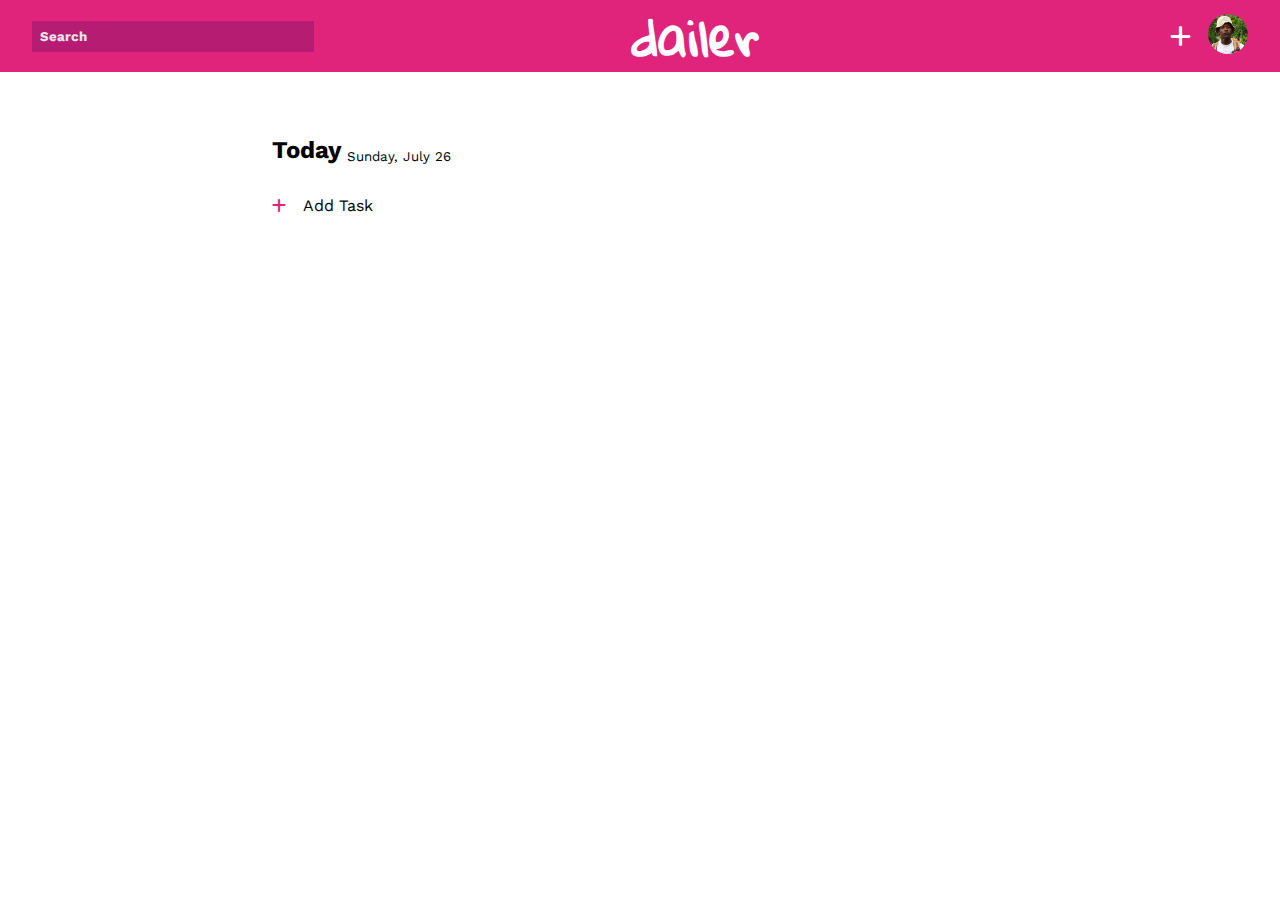
<file: daily_planner/index.html>
<!DOCTYPE html>
<html lang="en">
<head>
    <meta charset="UTF-8">
    <meta http-equiv="X-UA-Compatible" content="IE=edge">
    <meta name="viewport" content="width=device-width, initial-scale=1.0">
    <link rel="stylesheet" href="style.css">
    <!-- fontawesome-icon-links -->
    <link rel="stylesheet"href="https://cdnjs.cloudflare.com/ajax/libs/font-awesome/6.2.0/css/all.min.css">
    <!-- google-fonts -->
    <link rel="preconnect" href="https://fonts.googleapis.com">
    <link rel="preconnect" href="https://fonts.gstatic.com" crossorigin>
    <link href="https://fonts.googleapis.com/css2?family=Work+Sans:ital,wght@0,300;0,400;0,600;1,300&display=swap" rel="stylesheet">
    <link rel="preconnect" href="https://fonts.googleapis.com">
    <link rel="preconnect" href="https://fonts.gstatic.com" crossorigin>
    <link href="https://fonts.googleapis.com/css2?family=Gloria+Hallelujah&family=Work+Sans:ital,wght@0,300;0,400;0,600;1,300&display=swap" rel="stylesheet">
    <title>Daily Planner</title>
</head>
<body>
    <!-- main -->
    <!-- main -->
    <div id="main">
        <div class="main-container">
            <!-- navigation -->
            <nav id="navbar">
                <div class="nav-container">
                    <!-- search-input -->
                    <div class="filter-section">
                        <input type="search" name="filter" id="filter" placeholder="Search">
                    </div>
                    <!-- logo -->
                    <div class="logo">
                        <h3>dailer</h3>
                    </div>
                    <!-- menu -->
                    <div class="menu-section">
                        <div class="menu-add">
                            <i class="fa-solid fa-plus" title="Add Task"></i>
                        </div>
                        <div class="profile-picture">
                            <img src="/daily_planner/av3.JPG" alt="profile-picture">
                        </div>
                    </div>
                </div>
            </nav>
            <!-- show -->
            <div id="show">
                <div class="show-container">
                    <!-- heading -->
                    <div class="heading">
                        <h2>Today</h2>
                        <small class="date"></small>
                    </div>
                    <!-- task-area -->
                    <div id="showcase"></div>
                    <!-- <div id="task-area">
                        <div class="task-area-container">
                            <div id="priority-section" class="pri">
                                <i class="fa-regular fa-circle"></i>
                            </div>
                            <div id="task-details">
                                <h3 class="task">go to the gym</h3>
                                <p class="description">cardio workouts</p>
                                <p class="time">3:00 PM</p>
                            </div>
                        </div>
                    </div> -->
                    <!-- add-task-icon -->
                    <div id="add-task-icon">
                        <i class="fa-solid fa-plus" title="Add Task"></i>
                        <p>Add Task</p>
                    </div>
                    <!-- add-task-input-form -->
                    <div id="task-form-area">
                        <div class="form-area-container">
                            <form method="" action=""class="form">
                                <div class="round">
                                    <div class="form-area">
                                        <input type="text" name="task" class="task-name" placeholder="Task name">
                                    </div>
                                    <div class="form-area">
                                        <input type="text" name="description" class="description-name" placeholder="Description">
                                    </div>
                                    <br>
                                    <div class="form-area selection">
                                        <input type="time" name="time" class="time-name">
                                        <select name="select" class="select">
                                            <option value="" selected disabled hidden>Priority?</option>
                                            <option value="1">Priority 1</option>
                                            <option value="2">Priority 2</option>
                                            <option value="3">Priority 3</option>
                                            <option value="4">Priority 4</option>
                                        </select>
                                    </div>
                                </div>
                                <div class="not-round">
                                    <div class="form-area">
                                        <button class="btn btn-light cancel">Cancel</button>
                                        <button name="submit" class="btn add-task" disabled>Add Task</button>
                                    </div>
                                </div>
                            </form>
                        </div>
                    </div>
                </div>
            </div>
        </div>
    </div>
    <script src="app.js"></script>
</body>
</html>
</file>
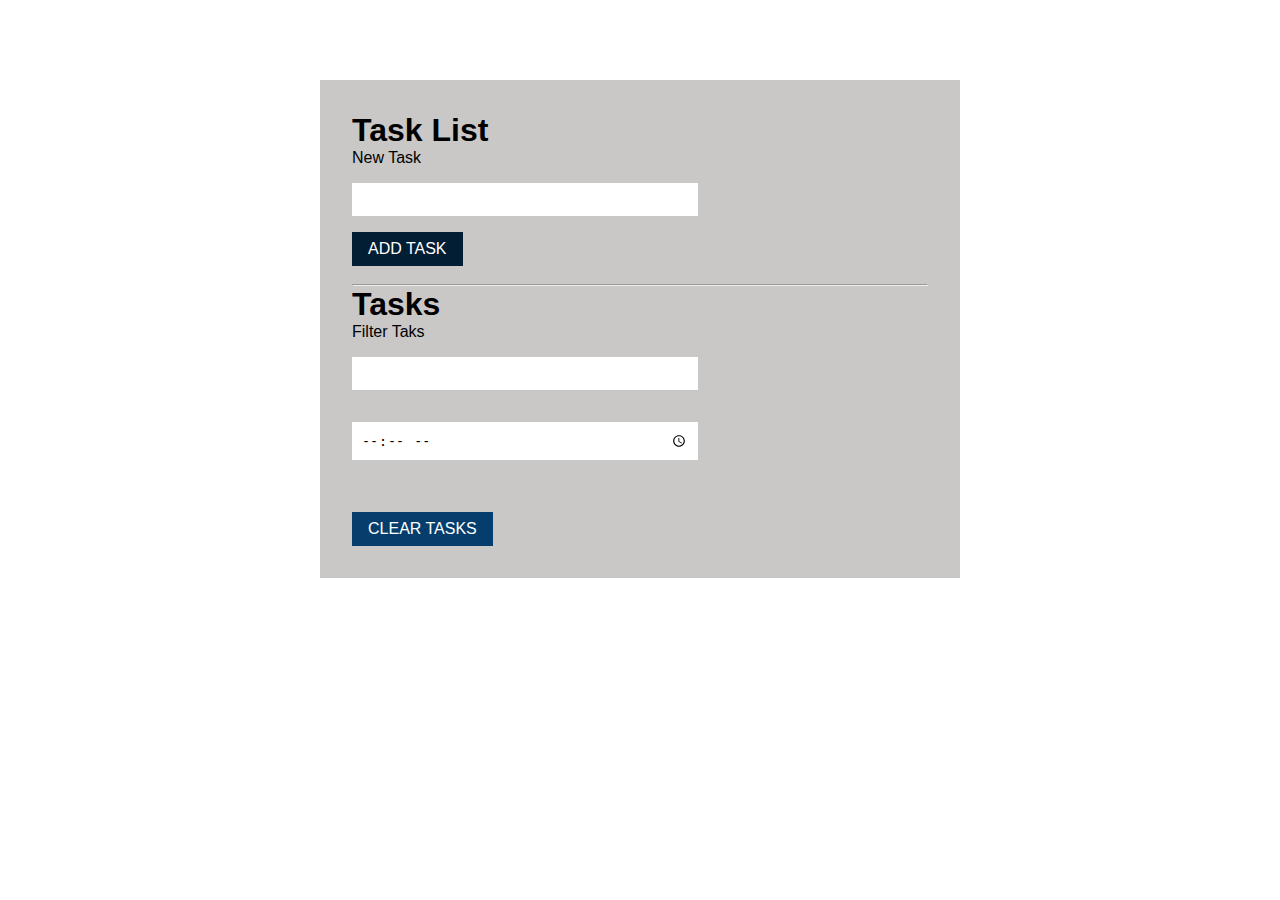
<file: task_list/index.html>
<!DOCTYPE html>
<html lang="en">
<head>
    <meta charset="UTF-8">
    <meta http-equiv="X-UA-Compatible" content="IE=edge">
    <meta name="viewport" content="width=device-width, initial-scale=1.0">
    <link rel="stylesheet" href="style.css">
    <!-- fontawesome-icon-links -->
    <link rel="stylesheet"href="https://cdnjs.cloudflare.com/ajax/libs/font-awesome/6.2.0/css/all.min.css">
    <title>Task List</title>
</head>
<body>
    <div id="main">
        <div class="main-container">
            <!-- input -->
            <div id="input">
                <div class="input-container">
                    <!-- heading -->
                    <div class="task-heading">
                        <h1>Task List</h1>
                    </div>
                    <!-- form-input -->
                    <div class="form-box">
                        <form action="" id="form-input">
                            <div class="form-section">
                                <label for="name">New Task</label>
                            </div>
                            <small class="small"></small>
                            <div class="form-section">
                                <input type="text" name="name" class="name">
                            </div>
                            <div class="form-section">
                                <button class="btn">ADD TASK</button>
                            </div>
                        </form>
                    </div>
                </div>
            </div>
            <br>
            <hr>
            <!-- output -->
            <div id="output">
                <div class="output-container">
                    <!-- heading -->
                    <div class="output-heading">
                        <h1>Tasks</h1>
                    </div>
                    <!-- form-output -->
                    <form action="" id="form-output">
                        <div class="form-section">
                            <label for="filer">Filter Taks</label>
                        </div>
                        <div class="form-section">
                            <input type="text" name="filter" class="filter">
                            <input type="time" name="" id="">
                        </div>
                        <br>
                        <ul class="collection">
                            <!-- <li class="collection-items">Finish Essay<a href="" class="delete-item"><i class="fa-solid fa-xmark"></i></a></li>
                            <li class="collection-items">Clean Car<a href="" class="delete-item"><i class="fa-solid fa-xmark"></i></a></li> -->
                        </ul>
                        <br>
                        <a href="#" class="btn btn-dark clear-task">CLEAR TASKS</a>
                    </form>
                </div>
            </div>
        </div>
    </div>

    <script src="app.js"></script>
</body>
</html>
</file>
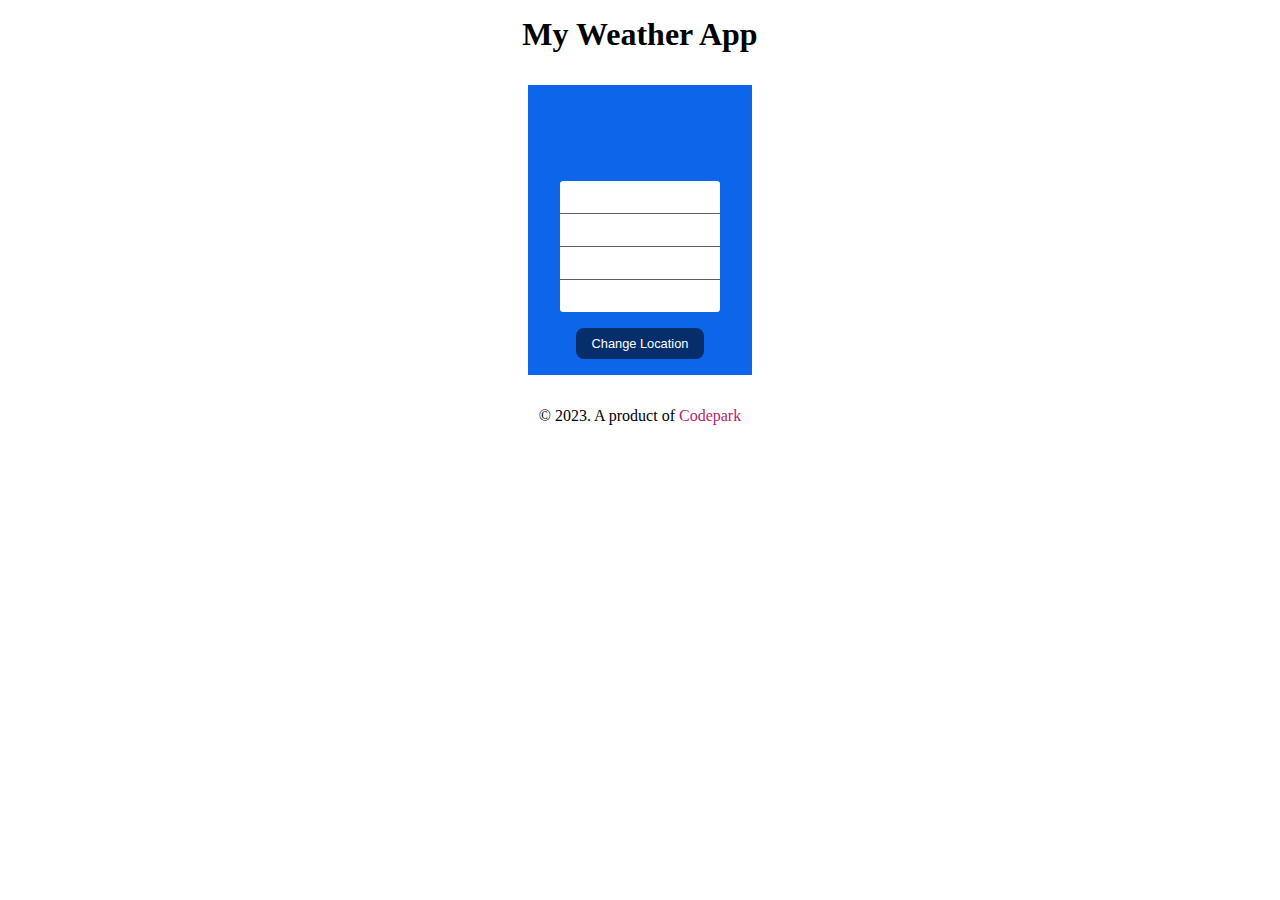
<file: weather_app/index.html>
<!DOCTYPE html>
<html lang="en">
<head>
  <meta charset="UTF-8">
  <meta http-equiv="X-UA-Compatible" content="IE=edge">
  <meta name="viewport" content="width=device-width, initial-scale=1.0">
  <link rel="stylesheet" href="style.css">
  <title>Weather App</title>
</head>
<body>
  <h1>My Weather App</h1>
  <div id="weather-box">
    <div class="container">
      <div class="location">
        <h1 style="color: #fff;" class="eneo"></h1>
        <p class="gr"></p>
      </div>
      <div class="description">
        <h2 class="elezo"></h2>
      </div>
      <div class="temperature">
          <h2 style="color: #fff;" class="joto"></h2>
      </div>
      <div class="icon">
        <i class="alama"></i>
      </div>
      <div id="results">
        <ul>
          <li class="humidity"></li>
          <li class="pressure"></li>
          <li class="feels-like"></li>
          <li class="wind"></li>
        </ul>
      </div>
      <div id="data-btn">
        <div class="btn data-btn">Change Location</div>
      </div>

    </div>
  </div>

  <!-- location-input-box -->
  <div id="location-input-box">
    <div class="location-container">
      <div class="nav">
        <h3>Location</h3>
        <h2 onclick="closeBox()" class="closeX">x</h2>
      </div>

      <div id="form">
        <form class="form">
          <div class="input-section city-section">
            <small class="red-alert">Fill in the location first!</small>
            <label for="place">Eneo</label>
            <input type="text" name="place" class="place">
          </div>
          <div class="btn-section">
            <div onclick="closeBox()" class="btn close">Close</div>
            <div class="btn save">Save</div>
          </div>
          <!-- loader -->
          <div id="load">
            <div class="loading">
              <img src="loading.gif" alt="">
            </div>  
          </div>
        </form>
      </div>
    </div>
  </div>

  <!-- footer -->
  <p>&copy 2023. A product of <a href="https://simiyukuloba-codepark.github.io/cp-port/">Codepark</a></p>

<script src="weather.js"></script>  
<script src="ui.js"></script>  
<script src="app.js"></script>
</body>
</html>
</file>
<file: daily_planner/style.css>
/* RESET */
*{
    margin: 0;
    padding: 0;
    box-sizing: border-box;
}

/* UTILITIES*/
/* colors & font type*/
:root{
    --primary-color: #e0247c;
    --secondary-color: #b61c71;
    --light-primary: #f5a3c9;
    --primary-font:'Work Sans', sans-serif;;
    --danger-color: rgb(245, 84, 84);
    --success-color: #28a745;
}

/* OVERAL DISPLAY */
html, body{
    font-family: var(--primary-font);
}

/* ELEMENTS */
/* anchor links */
a{
    text-decoration: none;
    color: #000;
}


/* lists */
ul{
    list-style: none;
}
/* headings */

/* paragraphs */

/* ALERTS*/
.alert{
    font-size: .7rem;
    padding: .3rem .5rem;
    color: #fff;
    text-align: center;
    background: var(--danger-color);
}

/* priority-colors */
.priority-1{ color: red;}
.priority-2{ color: blue;}
.priority-3{ color: green;}
.priority-4{ color: #fff;}

.danger{ background: var(--danger-color); }

.success{ background: var(--success-color); }


/* LAYOUT STRUCTURE */
/* padding y-axis */
.py-1{padding: 10px 0;}
.py-2{padding: 20px 0;}
.py-3{padding: 30px 0;}


/* TEXT */
.text-primary{
    color: var(--primary-color);
}


/* BUTTONS */
/* basic button */
.btn{
    display: inline-block;
    font-size: .8rem;
    color: #fff ;
    background: var(--light-primary);
    padding: .5rem 1rem;
    border: none;
    font-family: var(--primary-font);
    border-radius: .2rem;
}

.btn:hover{
    background: var(--light-primary);
}

.btn-light{
    background: rgb(214, 213, 213);
    color: #000;
}

.btn-light:hover{
    background: rgb(201, 199, 199);
    cursor: pointer;
}

/*main*/
/*main*/
/* navigation */
#main .main-container #navbar{
    background: var(--primary-color);
    height: 8vh;
    position: sticky;
    top: 0;
    left: 0;
}

#main .main-container #navbar .nav-container{
    padding: .5rem 2rem;
    display: flex;
    height: 100%;
    justify-content: space-between;
    align-items: center;
}

/* search-input */
/* #main .main-container #navbar .nav-container .filter-section{
    margin-left: 5rem;
} */

#main .main-container #navbar .nav-container .filter-section input{
    border: none;
    padding: .5rem;
    width: 150%;
    background: var(--secondary-color);
    color: #fff;
    font-family: var(--primary-font);
}

#main .main-container #navbar .nav-container .filter-section input:hover{
    background: rgb(255, 255, 255);
}

#main .main-container #navbar .nav-container .filter-section input::placeholder{
    font-family: var(--primary-font);
    color: rgb(233, 232, 232);
    font-weight: bold;
}

#main .main-container #navbar .nav-container .filter-section input:focus{
    width: 200%;
    border: none;
    background: #fff;
    color: #000;
    outline: none;
}

/* logo */
#main .main-container #navbar .nav-container .logo h3{
    color: #fff;
    font-family: 'Gloria Hallelujah', cursive;
    font-size: 3rem;
}

/* menu */
#main .main-container #navbar .nav-container .menu-section{
    display: flex;
    height: 100%;
    align-items: center;
}

#main .main-container #navbar .nav-container .menu-section div:first-child{
    margin-right: 1rem;
}

#main .main-container #navbar .nav-container .menu-section .menu-add i{
    color: #fff;
    font-size: 1.5rem;
}

#main .main-container #navbar .nav-container .menu-section .menu-add i:hover{
    cursor: pointer;
}

#main .main-container #navbar .nav-container .menu-section .profile-picture img{
    width: 2.5rem;
    height: 2.5rem;
    border-radius: 50%;
}

/* show */
/* show */
#show .show-container{
    /* background: #999; */
    width: 60%;
    margin: auto;
    margin-top: 3rem;
}

/* heading */
#show .show-container .heading{
    display: flex;
    align-items: flex-end;
    padding: 1rem;
}

#show .show-container .heading h2{
    margin-right: .3rem;
}

/* task-area */
#show .show-container #task-area{
    /* background: rgb(128, 127, 127); */
    padding: 1rem;
    border-bottom: 1px solid rgb(182, 181, 181);
}

#show .show-container #task-area .task-area-container{
    display: flex;
}

/* priority-section */
#show .show-container #task-area .task-area-container #priority-section{
    margin-right: 1rem;
}

#show .show-container #task-area .task-area-container #priority-section i:hover{
    color: var(--danger-color);
    cursor: pointer;
}

/* task-details */
#show .show-container #task-area .task-area-container #task-details .task{
    color: #333;
}
#show .show-container #task-area .task-area-container #task-details .description{
    color: #777;
}
#show .show-container #task-area .task-area-container #task-details .time{
    color: var(--danger-color);
}

/* add-task-icon */
#add-task-icon{
    margin: 1rem;
    display: flex;
    align-items: center;
    cursor: pointer;
}

#add-task-icon i{
    margin-right: 1rem;
    color: var(--primary-color);
}

/* add-task-input-form */
#task-form-area{
    margin-top: .5rem;
    display: none;
}

#task-form-area .form-area-container form .round{
    border: 1px solid rgb(192, 190, 190);
    border-radius: .5rem;
    padding: .5rem;
    margin-bottom: .5rem;
}

#task-form-area .form-area-container form .round .form-area input{
    border: none;
    padding: .5rem;
    font-family: var(--primary-font);
}

#task-form-area .form-area-container form .round .form-area input:focus{
    border: none;
    outline: none;
    background: none;
}

#task-form-area .form-area-container form .round .form-area input::placeholder{
    font-family: var(--primary-font);
}

#task-form-area .form-area-container form .round .form-area .task{
    font-weight: bold;
}

#task-form-area .form-area-container form .round .form-area .task::placeholder{
    font-weight: bold;
}

#task-form-area .form-area-container form .round .selection{
    display: flex;
    justify-content: space-between;
    padding: .5rem;
}

#task-form-area .form-area-container form .round .form-area .time{
    border: 1px solid rgb(182, 181, 181);
    border-radius: .5rem;
    padding: .3rem .7rem;
}

#task-form-area .form-area-container form .round .form-area .time:focus{
    border: 1px solid rgb(182, 181, 181);
    background: #999;
}

#task-form-area .form-area-container form .round .form-area select{
    border: 1px solid rgb(182, 181, 181);
    border-radius: .5rem;
    font-family: var(--primary-font);
}

#task-form-area .form-area-container form .round .form-area select:focus{
    border: 1px solid rgb(182, 181, 181);
}

#task-form-area .form-area-container form .not-round .form-area{
    display: flex;
    justify-content: flex-end;
    margin-bottom: 3rem;
}

#task-form-area .form-area-container form .not-round .form-area button{
    margin-right: .5rem;
}
</file>
<file: task_list/style.css>
/* RESET */
*{
    margin: 0;
    padding: 0;
    box-sizing: border-box;
}

/* UTILITIES*/
/* colors & font type*/
:root{
    --primary-color: #053e6d;
    --secondary-color: #021e35 ;
    --primary-font:'Segoe UI', Tahoma, Geneva, Verdana, sans-serif;
    --danger-color: rgb(245, 84, 84);
    --success-color: #28a745;
}

/* OVERAL DISPLAY */
html, body{
    font-family: var(--primary-font);
}

/* ELEMENTS */
/* anchor links */
a{
    text-decoration: none;
    color: #000;
}


/* lists */
ul{
    list-style: none;
}
/* headings */

/* paragraphs */

/* ALERTS*/
.alert{
    font-size: .7rem;
    padding: .3rem .5rem;
    color: #fff;
    text-align: center;
    background: var(--danger-color);
}

.danger{ background: var(--danger-color); }

.success{ background: var(--success-color); }


/* LAYOUT STRUCTURE */
/* padding y-axis */
.py-1{padding: 10px 0;}
.py-2{padding: 20px 0;}
.py-3{padding: 30px 0;}


/* TEXT */
.text-primary{
    color: var(--primary-color);
}


/* BUTTONS */
/* basic button */
.btn{
    display: inline-block;
    font-size: 1rem;
    color: #fff ;
    background: var(--secondary-color) ;
    padding: .5rem 1rem;
    border: none;
    cursor: pointer;
    /* border-radius: ; */
}

.btn:hover{
    background: var(--primary-color);
}

.btn-dark{
    background: var(--primary-color);
}

.btn-dark:hover{
    background: var(--secondary-color);
}

/* main */
#main{
    background: rgb(202, 199, 199);
    width: 50%;
    margin: auto;
    margin-top: 5rem;
}

#main .main-container{
    padding: 2rem;
}

/* form */
form .form-section input{
    border: 1px solid rgba(153, 153, 153, 0);
    padding: .5rem;
    margin: 1rem 0rem;
    width: 60%;
}

form .form-section input:focus{
    outline: none;
    border: 1px solid var(--primary-color);
}

.collection-items{
    display: flex;
    background: #999;
    height: auto;
    align-items: center;
    justify-content: space-between;
    margin-bottom: .5rem;
    padding: .5rem;
    width: 80%;
}

.collection-items i{
    color: var(--danger-color);
}
</file>
<file: weather_app/style.css>
/* RESET */
*{
  margin: 0;
  padding: 0;
  box-sizing: border-box;
}

/* UTILITIES*/
/* colors & font type*/
:root{
  --primary-color: #e0247c;
  --secondary-color: #b61c71;
  --light-primary: #f5a3c9;
  --primary-font:'Work Sans', sans-serif;;
  --danger-color: rgb(245, 84, 84);
  --success-color: #28a745;
  --grey-color: grey;
  --blue-color: rgb(13, 101, 233);
  --blue-light: rgb(11, 226, 241);
  --green-color: rgb(4, 82, 39);
  --navy-color: rgb(6, 114, 133);
}

/* ELEMENTS */
/* anchor links */
a{
  text-decoration: none;
  color: var(--secondary-color);
}

/* lists */
ul{
  list-style: none;
}

.alert{
  font-size: .7rem;
  padding: .3rem .5rem;
  color: #fff;
  text-align: center;
  background: var(--danger-color);
  margin: 1rem;
}

.red-alert{
  color: var(--danger-color);
  display: none;
}


.danger{ background: var(--danger-color); }

.success{ background: var(--success-color); }

.btn{
  display: block;
  font-size: .8rem;
  color: #fff ;
  background: rgb(5, 46, 107);
  padding: .5rem 1rem;
  border: none;
  font-family: var(--primary-font);
  border-radius: .5rem;
  text-align: center;
}

.btn:hover{
  background: rgb(1, 29, 71);
  cursor: pointer;
}

.closeX:hover{
  cursor: pointer;
}

/* weather-box */
body{
  display: flex;
  flex-direction: column;
  justify-content: center;
  align-items: center;
  margin-top: 1rem;
}

#weather-box{
  background: var(--blue-color);
  padding:5rem 2rem 1rem 2rem;
  margin: 2rem 0rem;
}

#weather-box .container{
  display: flex;
  flex-direction: column;
  align-items: center;
}

#weather-box .container .location{
  display: flex;
  flex-direction: column;
  align-items: center;
  color: #fff;
}

#weather-box .container #results{
  background: #fff;
  color: rgb(94, 93, 93);
  margin: 1rem 0rem;
  border-radius: .2rem;
}

#weather-box .container #results ul{
  text-align: center;
}

#weather-box .container #results ul li{
  font-weight: bold;
  padding: 1rem 5rem;
  border-bottom: 1px solid rgb(94, 93, 93);
}

#weather-box .container #results ul li:last-child{
  border-bottom: none;
}

/* loader */
#load{
  display: none;
  margin: 1rem;
}

.loading{
  padding-top: 2rem;
  display: flex;
  justify-content: center;
  align-content: center;
}
  
.loading img{
  width: 4rem;
}

/* location-input-box */
#location-input-box{
  display: none;
  /* offsetX / offsetY / blurRadius / spreadRadius / color */
  box-shadow: 5px 5px 15px 2px rgba(0, 128, 128, 0.377);
  margin-bottom: 3rem;
  position: absolute;
  background: #fff;
}

#location-input-box .location-container .nav{
  display: flex;
  justify-content: space-between;
  align-items: center;
  padding: .5rem;
}

#location-input-box .location-container .nav h3{
  color: var(--blue-color);
}

#location-input-box .location-container #form .input-section{
  padding: .5rem;
}

#location-input-box .location-container #form .input-section label{
  color: rgb(94, 93, 93);
  font-weight: bold;
  padding-bottom: .3rem;
}

#location-input-box .location-container #form .input-section input{
  padding: .5rem;
  width: 20rem;
  border: 1px solid rgb(94, 93, 93);
  outline: none;
}

#location-input-box .location-container #form .input-section input:focus{
  border: 1px solid  var(--blue-color);
}

#location-input-box .location-container #form .city-section{
  border-top: 1px solid rgb(94, 93, 93);
}

#location-input-box .location-container #form .state-section{
  border-bottom: 1px solid rgb(94, 93, 93);
  padding-bottom: 1rem;
}

#location-input-box .location-container #form form .input-section{
  display: flex;
  flex-direction: column;
}

#location-input-box .location-container #form .btn-section{
  margin: .5rem;
  display: flex;
  justify-content: flex-end;
  padding: .5rem 0rem;
}

#location-input-box .location-container #form .btn-section .close{
  background: rgb(172, 170, 170);
  color: #000;
  margin-right: .5rem;
}

#location-input-box .location-container #form .btn-section .close:hover{
  background: rgb(160, 158, 158);
  color: #000;
}

#location-input-box .location-container #form .btn-section .save{
  background: var(--blue-color);
  color: #fff;
}

#location-input-box .location-container #form .btn-section .save:hover{
  background: rgb(3, 127, 199);
  color: #fff;
}
</file>
